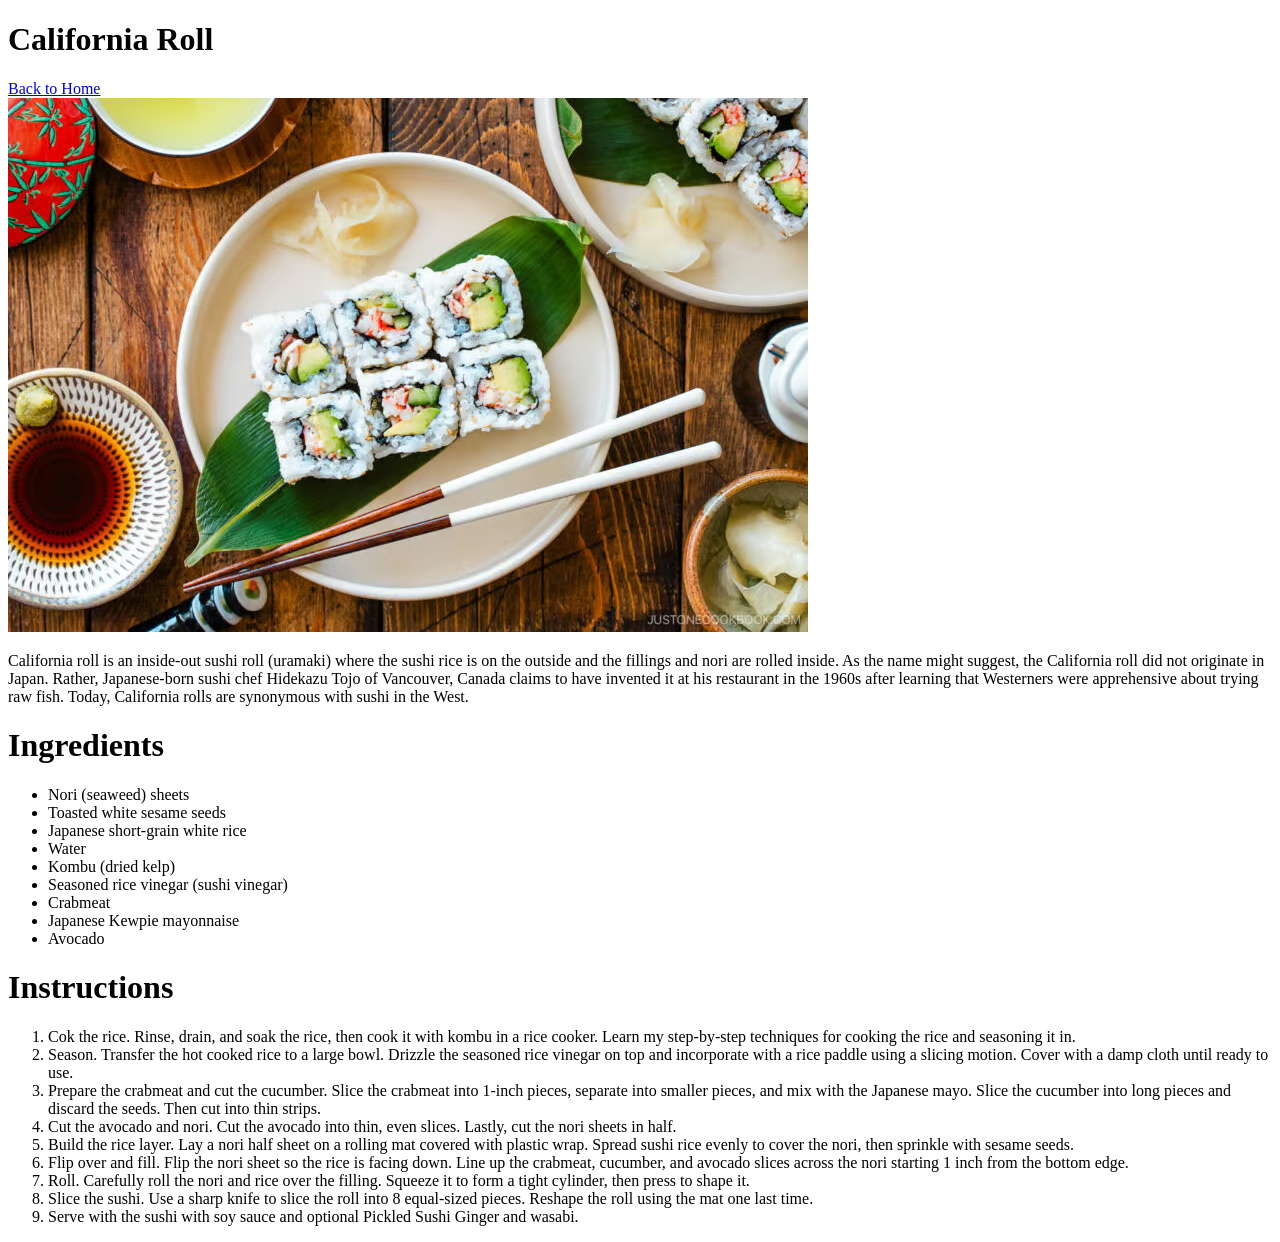
<file: recipes/California-Roll.html>
<!DOCTYPE html>
<html lang="en">

  <head>
    <meta charset="UTF-8">
    <title>What is a California Roll?</title>
  </head>

  <body>
    <div class="california-header">
      <h1>California Roll</h1>
      <a href="../index.html">Back to Home</a>
    </div>

    <img src="./images/California-Roll.jpg">

    <p>California roll is an inside-out sushi roll (uramaki) where the sushi rice is on the outside
        and the fillings and nori are rolled inside. As the name might suggest, the California roll did
        not originate in Japan. Rather, Japanese-born sushi chef Hidekazu Tojo of Vancouver, Canada claims
        to have invented it at his restaurant in the 1960s after learning that Westerners were apprehensive
        about trying raw fish. Today, California rolls are synonymous with sushi in the West.<p>

    <h1>Ingredients</h1>

   <ul>
     <li>Nori (seaweed) sheets</li>
     <li>Toasted white sesame seeds</li>
     <li>Japanese short-grain white rice</li>
     <li>Water</li>
     <li>Kombu (dried kelp)</li>
     <li>Seasoned rice vinegar (sushi vinegar)</li>
     <li>Crabmeat</li>
     <li>Japanese Kewpie mayonnaise</li>
     <li>Avocado</li>
   </ul>

    <h1>Instructions</h1>

   <ol>
    <li>Cok the rice. Rinse, drain, and soak the rice, then cook it with kombu in a rice cooker. Learn my step-by-step techniques
      for cooking the rice and seasoning it in.</li>
    <li>Season. Transfer the hot cooked rice to a large bowl. Drizzle the seasoned rice vinegar on top and incorporate with a rice
      paddle using a slicing motion. Cover with a damp cloth until ready to use.</li>
    <li>Prepare the crabmeat and cut the cucumber. Slice the crabmeat into 1-inch pieces, separate into smaller pieces, and mix with
      the Japanese mayo. Slice the cucumber into long pieces and discard the seeds. Then cut into thin strips.</li>
    <li>Cut the avocado and nori. Cut the avocado into thin, even slices. Lastly, cut the nori sheets in half.</li>
    <li>Build the rice layer. Lay a nori half sheet on a rolling mat covered with plastic wrap. Spread sushi rice evenly to cover the
      nori, then sprinkle with sesame seeds.</li>
    <li>Flip over and fill. Flip the nori sheet so the rice is facing down. Line up the crabmeat, cucumber, and avocado slices across
      the nori starting 1 inch from the bottom edge.</li>
    <li>Roll. Carefully roll the nori and rice over the filling. Squeeze it to form a tight cylinder, then press to shape it.</li>
    <li>Slice the sushi. Use a sharp knife to slice the roll into 8 equal-sized pieces. Reshape the roll using the mat one last time.</li>
    <li>Serve with the sushi with soy sauce and optional Pickled Sushi Ginger and wasabi.</li>
   </ol>
  </body>
</file>
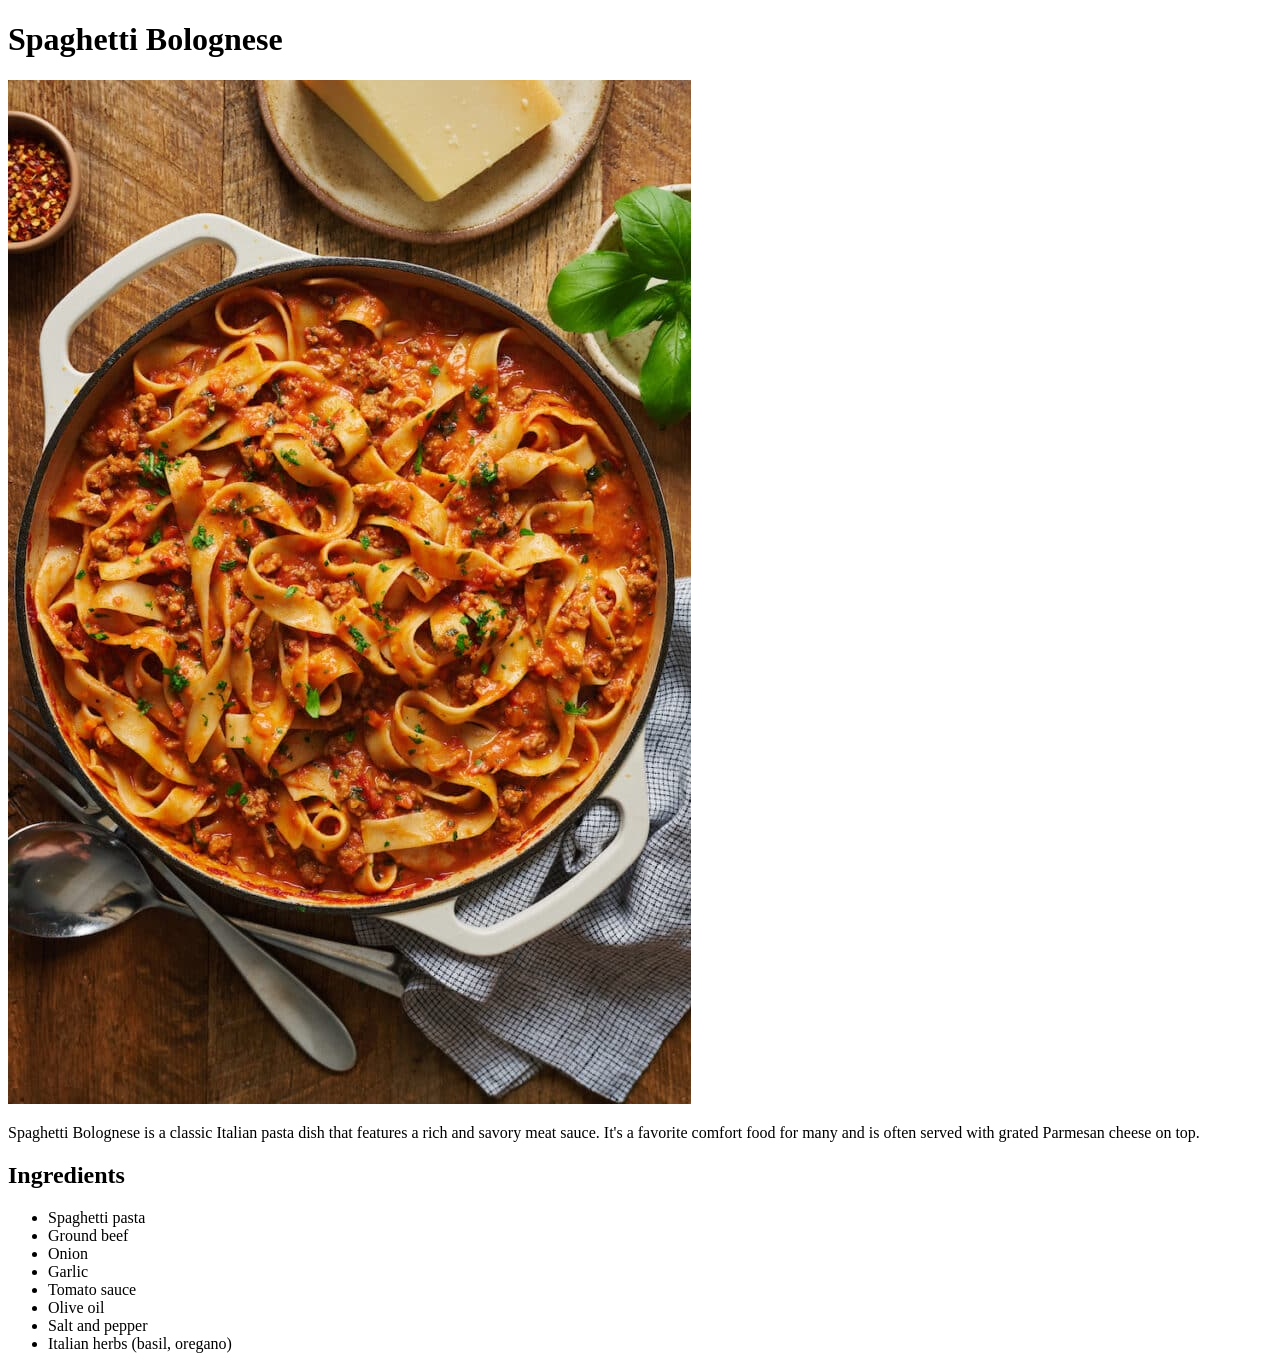
<file: recipes/Spaghetti-Bolognese.html>
<!DOCTYPE html>
<html lang="en">

  <head>
    <meta charset="UTF-8">
    <title>What is Spaghetti Bolognese?</title>
  </head>
  
  <body>
    <h1>Spaghetti Bolognese</h1>

    <img src="./images/Spaghetti-Bolognese.jpg">

    <p>Spaghetti Bolognese is a classic Italian pasta dish that features a rich and savory meat sauce. 
        It's a favorite comfort food for many and is often served with grated Parmesan cheese on top.</p>

    <h2>Ingredients</h2>

    <ul>
      <li>Spaghetti pasta</li>
      <li>Ground beef</li>
      <li>Onion</li>
      <li>Garlic</li>
      <li>Tomato sauce</li>
      <li>Olive oil</li>
      <li>Salt and pepper</li>
      <li>Italian herbs (basil, oregano)</li>
    </ul>
  </body>
</file>
